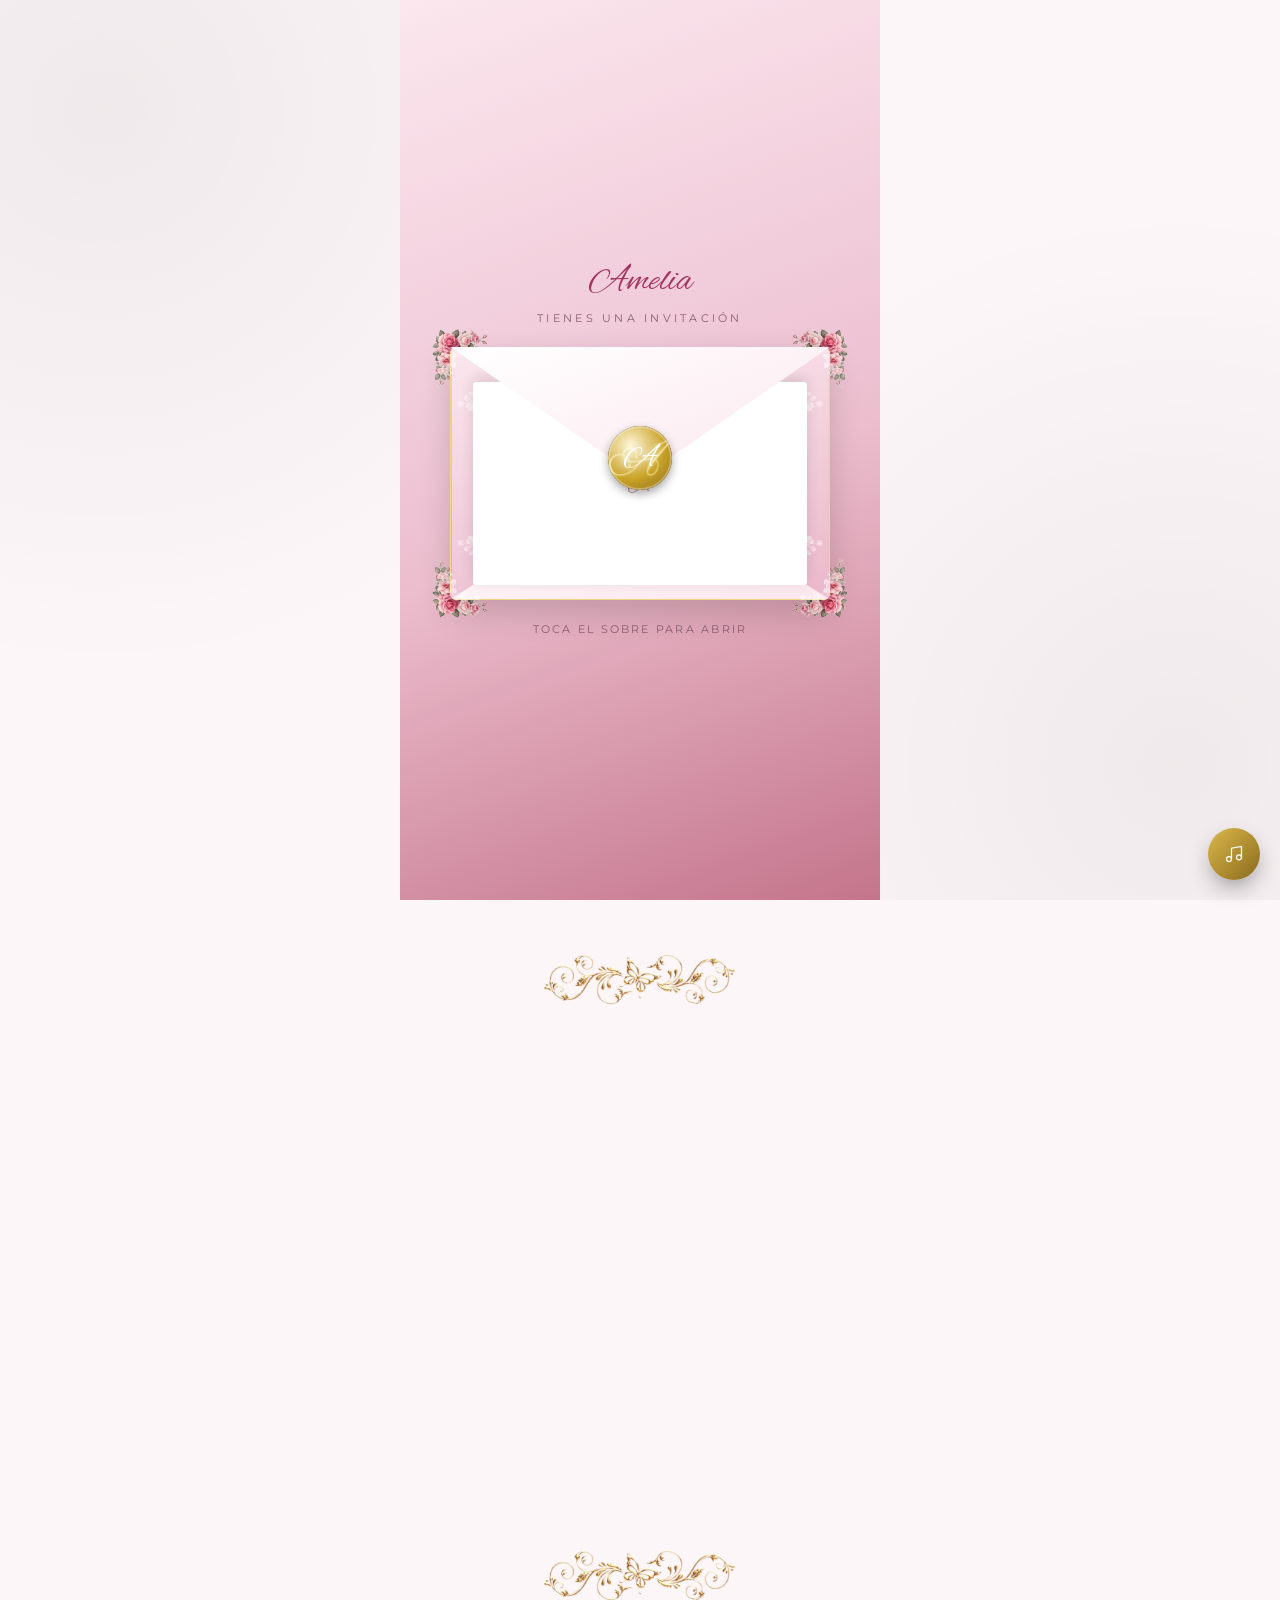
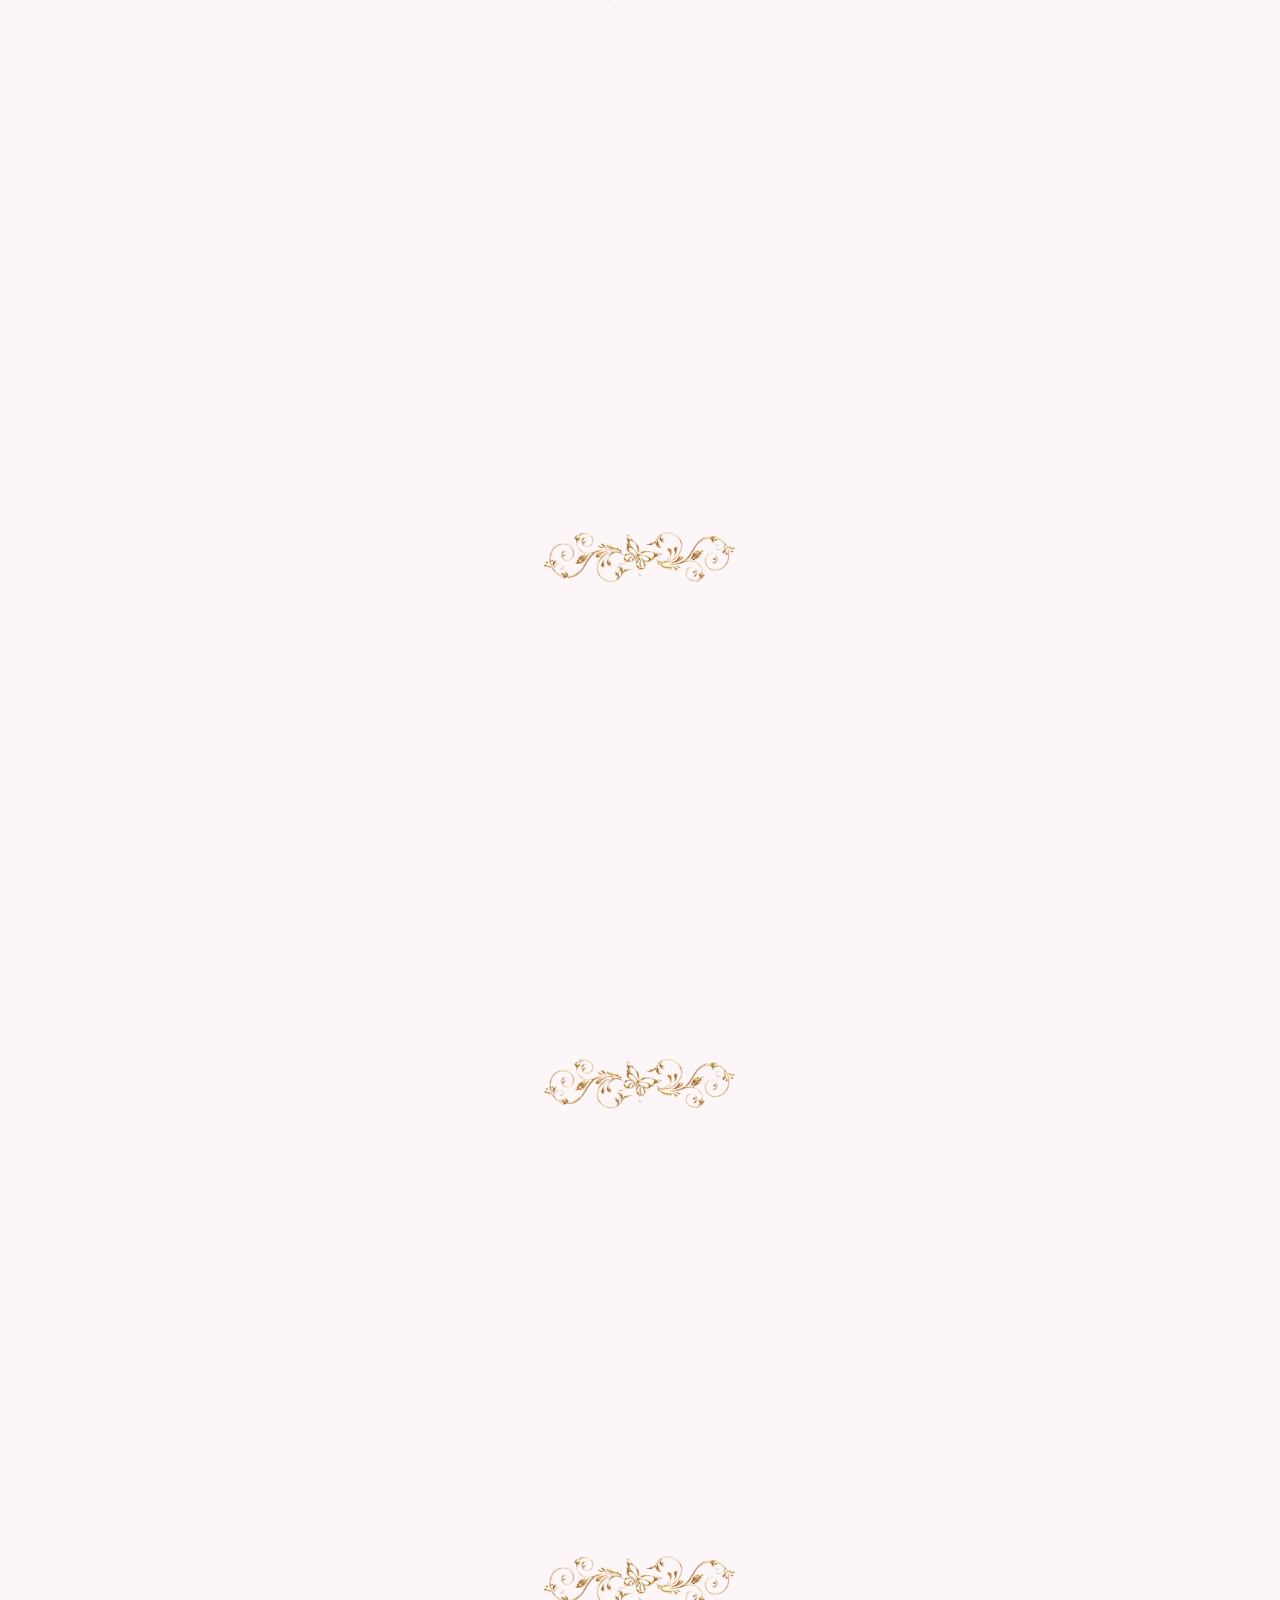
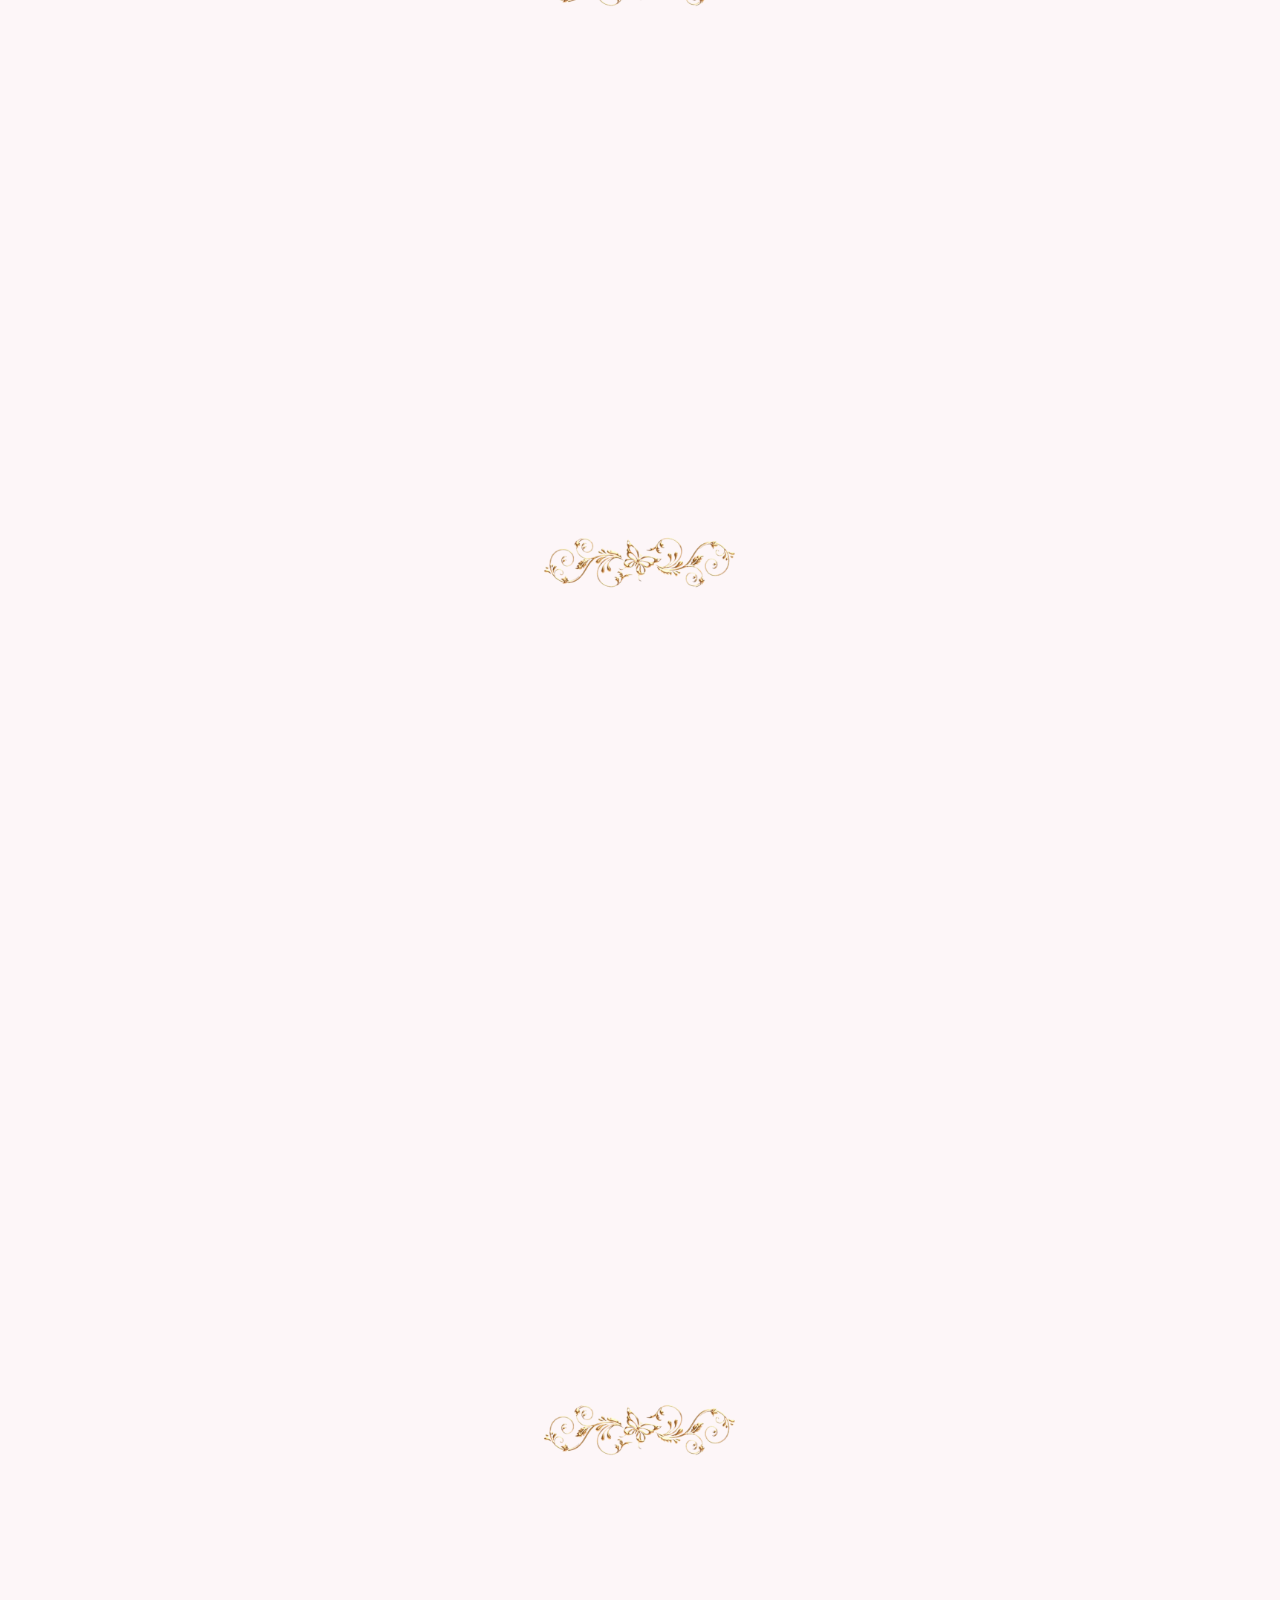
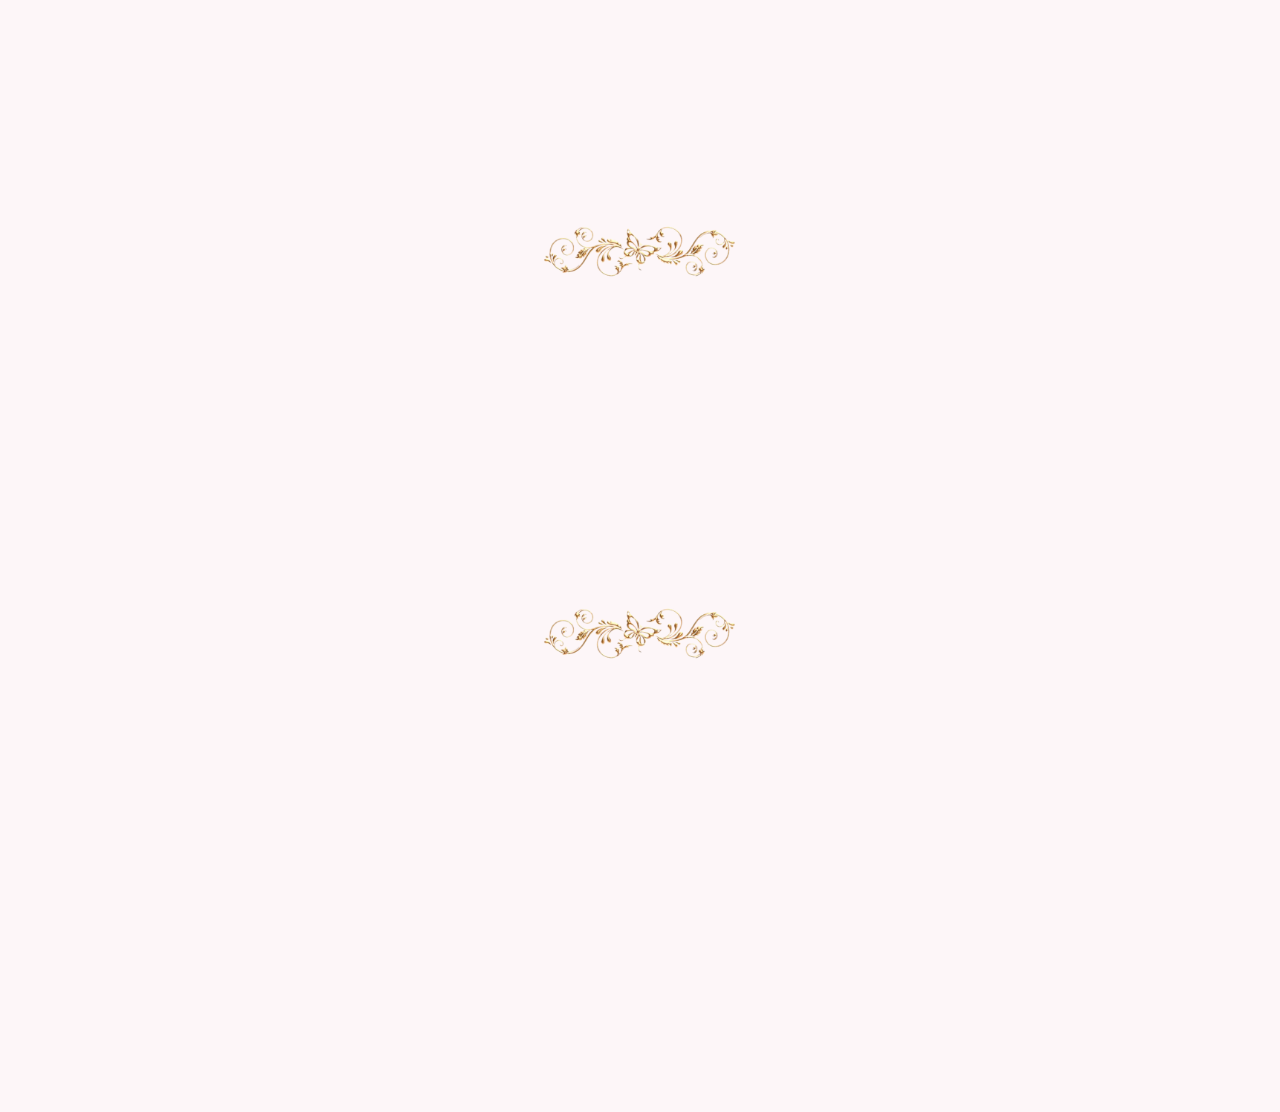
<file: index.html>
<!DOCTYPE html>
<html lang="es">
<head>
<meta charset="UTF-8">
<meta name="viewport" content="width=device-width, initial-scale=1.0">
<title>Amelia · Mis XV Años · 27 de Noviembre 2026</title>
<link rel="stylesheet" href="style.css">
</head>
<body class="locked">

<div class="bg-texture"></div>
<div class="bubbles-layer" id="bubblesLayer"></div>

<!-- ============================================================
     SOBRE DE ENTRADA
============================================================ -->
<div id="envelope-screen">
  <div class="envelope-wrap">
    <div class="envelope-caption">
      <div class="names">Amelia</div>
      <p>Tienes una invitación</p>
    </div>
    <div class="envelope" id="envelope">
      <div class="envelope-body"></div>
      <img class="envelope-corner-real tl" src="assets/img/rose_corner_new.png" alt="">
      <img class="envelope-corner-real tr" src="assets/img/rose_corner_new.png" alt="">
      <img class="envelope-corner-real bl" src="assets/img/rose_corner_new.png" alt="">
      <img class="envelope-corner-real br" src="assets/img/rose_corner_new.png" alt="">
      <div class="envelope-letter"><span class="seal-mini">A</span></div>
      <div class="envelope-flap"></div>
      <div class="seal seal-glow">
        <img class="seal-bg" src="assets/img/corner_ornament.jpg" alt="">
        <span class="seal-letter">A</span>
      </div>
    </div>
    <div class="tap-hint">Toca el sobre para abrir</div>
  </div>
</div>

<main class="invitation">

  <!-- PORTADA -->
  <section class="portada reveal">
    <div class="portada-content">
      <p class="hero-kicker">Mis XV Años</p>
      <div class="arch-photo-wrap">
        <img class="arch-photo" src="assets/img/caricatura_amelia.jpg" alt="Amelia">
      </div>
      <div class="hero-name">Amelia</div>
      <div class="hero-sub">Joselyn Rodríguez Reyes</div>
      <div class="hero-date">27 · Noviembre · 2026</div>
      <div class="countdown" id="countdown">
        <div class="countdown-item"><span id="cd-days">00</span><small>Días</small></div>
        <div class="countdown-item"><span id="cd-hours">00</span><small>Hrs</small></div>
        <div class="countdown-item"><span id="cd-min">00</span><small>Min</small></div>
        <div class="countdown-item"><span id="cd-sec">00</span><small>Seg</small></div>
      </div>
      <div class="hero-scroll">Desliza<span></span></div>
    </div>
  </section>

  <div class="section-divider"><img src="assets/img/divider_gold.png" alt=""></div>

  <!-- MENSAJE -->
  <section class="intro reveal">
    <div class="section-bg"></div>
    <p class="eyebrow">Un momento especial</p>
    <h2 class="section-title gold-shine">Mi historia</h2>
    <p class="quote-text">Hoy quiero abrirte un capítulo muy especial de mi vida. Después de quince años llenos
    de aprendizajes, risas y momentos junto a quienes más quiero, ha llegado el día de celebrar en grande.
    Quiero compartir esta noche contigo: gracias por ser parte de mi historia y por acompañarme a comenzar
    esta nueva etapa.</p>
    <div class="quote-signature">Amelia</div>
  </section>

  <div class="section-divider"><img src="assets/img/divider_gold.png" alt=""></div>

  <!-- FAMILIA -->
  <section class="parents reveal">
    <div class="section-bg" style="background-image:url('assets/img/fondo_pasadizo.jpg');"></div>
    <p class="eyebrow">Con la bendición de</p>
    <h2 class="section-title gold-shine">Mi familia</h2>
    <div class="familia-cards">
      <div class="familia-card">
        <h4>Mis papás</h4>
        <p>Jocelin Reyes Fernández<br>Oscar Rodríguez Reyes</p>
      </div>
      <div class="familia-card">
        <h4>Mi madrina</h4>
        <p>Concepción Reyes González</p>
      </div>
    </div>
  </section>

  <div class="section-divider"><img src="assets/img/divider_gold.png" alt=""></div>

  <!-- VESTIMENTA -->
  <section class="dresscode reveal">
    <p class="eyebrow">Código de vestimenta</p>
    <h2 class="section-title gold-shine">Formal</h2>
    <div class="dress-icons">
      <img src="assets/icons/dress.svg" alt="">
      <img src="assets/icons/suit.svg" alt="">
    </div>
    <p>Nos encantaría verte lucir tu mejor outfit para esta noche tan especial.</p>
    <div class="note-pill">El rosa, en todos sus tonos, va reservado para la quinceañera 💗</div>
  </section>

  <div class="section-divider"><img src="assets/img/divider_gold.png" alt=""></div>

  <!-- REGALOS -->
  <section class="gifts reveal">
    <p class="eyebrow">Un detalle</p>
    <h2 class="section-title gold-shine">Mesa de regalos</h2>
    <img class="gift-icon" src="assets/icons/gift.svg" alt="">
    <div class="gift-box">
    <a class="btn-acc" id="giftLink" href="#" target="_blank" rel="noopener" style="display:none;margin-top:16px;">Ver mesa de regalos</a>
  </section>

  <div class="section-divider"><img src="assets/img/divider_gold.png" alt=""></div>

  <!-- ITINERARIO -->
  <section class="itinerary reveal">
    <p class="eyebrow">Programa</p>
    <h2 class="section-title gold-shine">Itinerario</h2>
    <div class="timeline">
      <div class="tl-item"><div class="tl-time">6:50 PM</div><div class="tl-title">Misa</div></div>
      <div class="tl-item"><div class="tl-time">8:30 PM</div><div class="tl-title">Recepción</div></div>
      <div class="tl-item"><div class="tl-time">Sin hora fija</div><div class="tl-title">Cena, baile y brindis</div></div>
      <div class="tl-item"><div class="tl-time">2:00 AM</div><div class="tl-title">Fin de la fiesta</div></div>
    </div>
  </section>

  <div class="section-divider"><img src="assets/img/divider_gold.png" alt=""></div>

  <!-- UBICACIONES -->
  <section class="locations reveal">
    <p class="eyebrow">Cómo llegar</p>
    <h2 class="section-title gold-shine">Ubicaciones</h2>

    <div class="location-card">
      <img class="location-icon" src="assets/icons/church.svg" alt="">
      <h4>Ceremonia Religiosa</h4>
      <span class="time">6:50 PM</span>
      <p>Parroquia de Santa María Magdalena, Atolman<br>
      Lago Trasimeno #46, esquina con Lago Ladoga<br>Col. Anáhuac</p>
      <a class="btn-acc" href="https://share.google/3qFVcQtzJLifpS8ag" target="_blank" rel="noopener">Ver ubicación</a>
    </div>

    <div class="location-card">
      <img class="location-icon" src="assets/icons/reception.svg" alt="">
      <h4>Recepción</h4>
      <span class="time">8:30 PM</span>
      <p>Salón de fiestas "Los Espejos"<br>
      Platino #87, Col. Felipe Pescador<br>Entre F.F.C.C. Hidalgo y Boleo, Alcaldía Cuauhtémoc</p>
      <a class="btn-acc" href="https://share.google/bFgdnCyfaibr8v6xS" target="_blank" rel="noopener">Ver ubicación</a>
    </div>
  </section>

  <div class="section-divider"><img src="assets/img/divider_gold.png" alt=""></div>

  <!-- MIS XV AMELIA -->
  <section class="gallery reveal">
    <div class="mg-title-solo">
      <span class="mg-sparkle mg-sparkle-l">✦</span>
      <span class="mg-title-script">Mis XV Amelia</span>
      <span class="mg-sparkle mg-sparkle-r">✦</span>
    </div>
  </section>

  <div class="section-divider"><img src="assets/img/divider_gold.png" alt=""></div>

  <!-- RSVP -->
  <section class="rsvp-cta reveal">
    <p class="eyebrow">Tu presencia es un regalo</p>
    <h2 class="section-title gold-shine">Confirma tu asistencia</h2>
    <button class="rsvp-open-btn" id="rsvpTrigger">Confirmar</button>
  </section>

  <div class="section-divider"><img src="assets/img/divider_gold.png" alt=""></div>

  <!-- CIERRE -->
  <section class="closing reveal">
    <p class="eyebrow">Con todo mi cariño</p>
    <div class="closing-name">Amelia</div>
    <p class="closing-msg">Gracias por ser parte de mi historia y por acompañarme a celebrar el inicio de esta nueva etapa.</p>
    <div class="monogram-seal">
      <img class="seal-bg" src="assets/img/corner_ornament.jpg" alt="">
      <span class="seal-letter">A</span>
    </div>
  </section>

</main>

<!-- MODAL RSVP -->
<div class="rsvp-overlay" id="rsvpOverlay">
  <div class="rsvp-modal">
    <button class="rsvp-close" id="rsvpClose" aria-label="Cerrar">&times;</button>
    <img class="rsvp-modal-corner tl" src="assets/img/corner_ornament.jpg" alt="" style="mix-blend-mode:screen;">
    <img class="rsvp-modal-corner br" src="assets/img/corner_ornament.jpg" alt="" style="transform:scale(-1,-1);mix-blend-mode:screen;">
    <h3 class="rsvp-modal-title">Registrar asistencia</h3>
    <form id="rsvpForm">
      <label for="rNombre">Nombre completo (o de tu familia)</label>
      <input type="text" id="rNombre" required>
      <label for="rMsg">Mensaje para Amelia (opcional)</label>
      <textarea id="rMsg"></textarea>
      <button type="submit" class="rsvp-submit-btn">Confirmar</button>
    </form>
    <div class="rsvp-gracias" id="rsvpGracias" style="display:none;">
      <p class="rsvp-gracias-nombre" id="rsvpGraciasNombre"></p>
      <button type="button" class="rsvp-submit-btn" id="rsvpGraciasCerrar">Cerrar</button>
    </div>
  </div>
</div>

<!-- MÚSICA -->
<button class="music-toggle" id="musicBtn" aria-label="Reproducir música">
  <svg viewBox="0 0 24 24" fill="none" stroke="currentColor" stroke-width="1.5" id="musicIcon"><path d="M9 18V5l12-2v13"/><circle cx="6" cy="18" r="3"/><circle cx="18" cy="16" r="3"/></svg>
</button>
<audio id="bgMusic" src="assets/music/cancion.mp3" loop preload="auto"></audio>

<script src="config.js"></script>
<script src="script.js"></script>
</body>
</html>
</file>
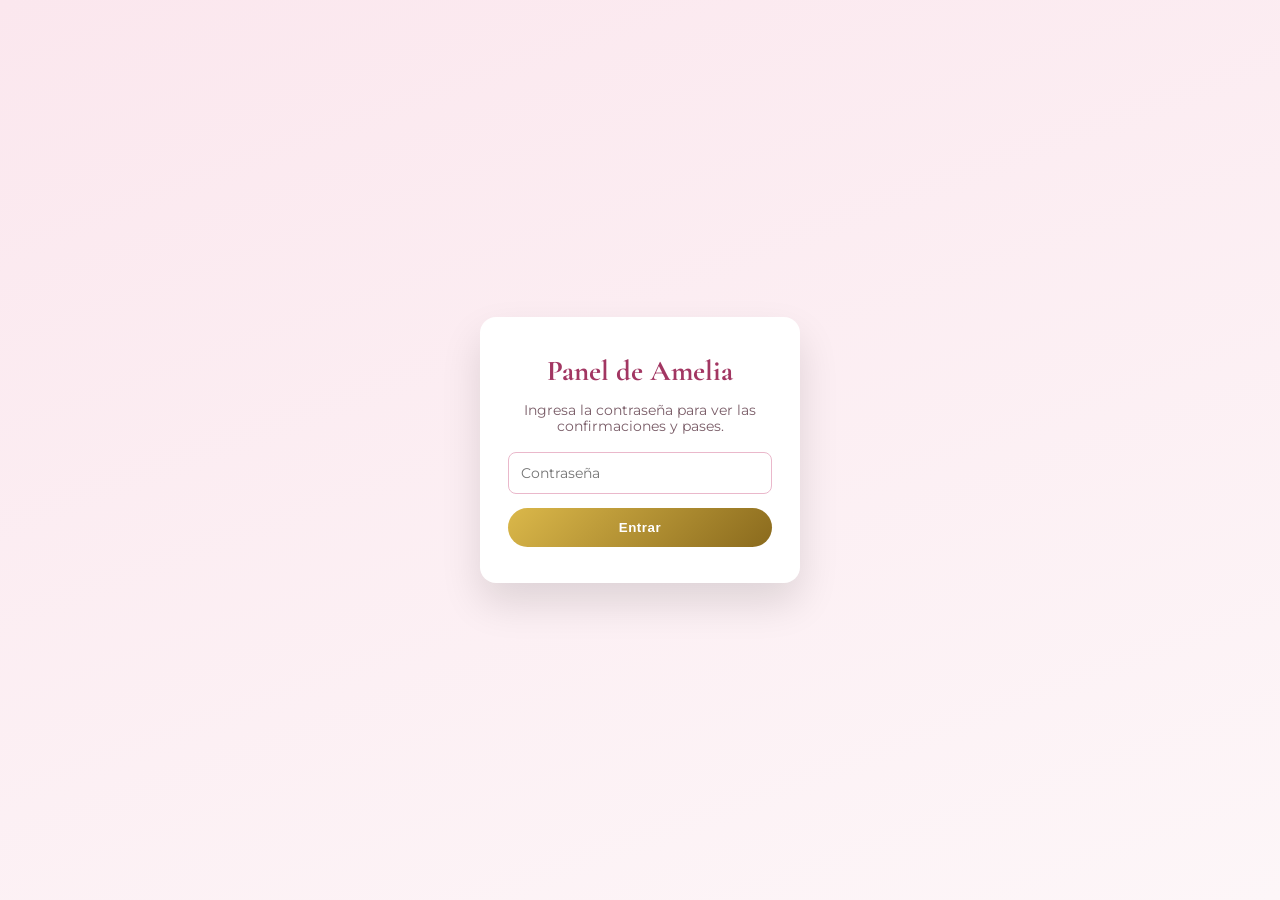
<file: admin.html>
<!DOCTYPE html>
<html lang="es">
<head>
<meta charset="UTF-8">
<meta name="viewport" content="width=device-width, initial-scale=1.0">
<title>Admin · Mis XV Amelia</title>
<link rel="stylesheet" href="admin.css">
</head>
<body>

<!-- LOGIN -->
<div id="loginScreen" class="admin-login-screen">
  <div class="admin-login-card">
    <h1>Panel de Amelia</h1>
    <p>Ingresa la contraseña para ver las confirmaciones y pases.</p>
    <input type="password" id="loginPassword" placeholder="Contraseña">
    <button id="loginBtn">Entrar</button>
    <p class="admin-login-error" id="loginError">Contraseña incorrecta.</p>
  </div>
</div>

<!-- DASHBOARD -->
<div id="dashboard" class="admin-dashboard" style="display:none;">

  <header class="admin-header">
    <h1>Confirmaciones · Mis XV Amelia</h1>
    <button id="logoutBtn" class="admin-btn-ghost">Cerrar sesión</button>
  </header>

  <div id="sheetsWarning" class="admin-warning" style="display:none;">
    Todavía no conectas Google Sheets. Estás viendo solo las confirmaciones guardadas en <b>este navegador</b>
    (localStorage). Sigue <b>INSTRUCCIONES-ADMIN.md</b> para conectarlo y ver las confirmaciones desde cualquier
    dispositivo.
  </div>

  <section class="admin-cards">
    <div class="admin-card">
      <span class="admin-card-num" id="cardRegistros">0</span>
      <span class="admin-card-label">Familias registradas</span>
    </div>
    <div class="admin-card">
      <span class="admin-card-num" id="cardPendientes">0</span>
      <span class="admin-card-label">Pendientes de asignar</span>
    </div>
    
    <div class="admin-card">
      <span class="admin-card-num" id="cardAsignados">0</span>
      <span class="admin-card-label">Ya con pases asignados</span>
    </div>
    <div class="admin-card">
      <span class="admin-card-num" id="cardPersonasAsignadas">0</span>
      <span class="admin-card-label">Personas totales asignadas</span>
    </div>
  </section>

  <section class="admin-section">
    <div class="admin-section-head">
      <h2>Registros y asignación de pases</h2>
      <button id="refreshBtn" class="admin-btn-ghost">Actualizar</button>
    </div>
    <p class="admin-hint">Cada familia se registró sola con su nombre desde la invitación. Tú decides cuántos pases le asignas a cada una: escribe el número y da clic en "Guardar".</p>
    <div class="admin-table-wrap">
      <table class="admin-table" id="tablaRegistros">
        <thead>
          <tr><th>Nombre</th><th>Mensaje</th><th>Fecha</th><th>Pases asignados</th><th>Estado</th><th></th></tr>
        </thead>
        <tbody></tbody>
      </table>
    </div>
  </section>

</div>

<script src="config.js"></script>
<script src="admin.js"></script>
</body>
</html>
</file>
<file: style.css>
/* ============================================================
   Mis XV Años — Amelia
   Paleta: rosa + Rosa &amp; Dorado
   ============================================================ */

@import url('https://fonts.googleapis.com/css2?family=Alex+Brush&family=Cormorant+Garamond:ital,wght@0,400;0,500;0,600;1,400&family=Montserrat:wght@300;400;500;600&display=swap');

:root{
  --cream:#fdf6f8;
  --paper:#ffffff;
  --rose:#eab8cb;
  --rose-light:#fbe7ee;
  --rose-deep:#a23662;
  --acc-light:#f0d585;
  --acc:#c9a227;
  --acc-mid:#dbb84a;
  --acc-deep:#8a6a1d;
  --acc-shine:#fff6d8;
  --ink:#3a1425;
  --ink-soft:#8a5d6e;
  --shadow:0 12px 32px rgba(0,0,0,.16);
  --font-script:'Alex Brush', cursive;
  --font-serif:'Cormorant Garamond', serif;
  --font-sans:'Montserrat', sans-serif;
}

*{box-sizing:border-box;margin:0;padding:0;}
html{scroll-behavior:smooth;}
body{font-family:var(--font-serif);background:var(--cream);color:var(--ink);overflow-x:hidden;position:relative;}
body.locked{overflow:hidden;height:100vh;}
img{max-width:100%;display:block;}
a{color:inherit;text-decoration:none;}

.eyebrow{font-family:var(--font-sans);font-size:.72rem;letter-spacing:.32em;text-transform:uppercase;color:var(--acc-deep);font-weight:600;text-align:center;}
.section-title{font-family:var(--font-serif);font-size:1.9rem;text-align:center;margin:6px 0 4px;color:var(--rose-deep);}
.gold-shine{background:linear-gradient(120deg,var(--acc-deep),var(--acc-mid) 45%,var(--acc-deep));-webkit-background-clip:text;background-clip:text;color:transparent;}

section{position:relative;padding:60px 24px;text-align:center;z-index:1;}

.divider{width:min(60%,180px);margin:0 auto 18px;opacity:.9;}

.bg-texture{position:fixed;inset:0;z-index:-1;pointer-events:none;
  background:radial-gradient(circle at 8% 12%, rgba(0,0,0,.05), transparent 40%),
    radial-gradient(circle at 92% 85%, rgba(0,0,0,.05), transparent 40%),
    var(--cream);}

/* ============================================================
   SOBRE (envelope) — más animado
   ============================================================ */
#envelope-screen{position:fixed;inset:0;z-index:999;display:flex;align-items:center;justify-content:center;
  background:linear-gradient(160deg,var(--rose-light) 0%, var(--cream) 45%, var(--acc-light) 100%);
  transition:opacity 1s ease, visibility 1s ease;}
#envelope-screen.hidden{opacity:0;visibility:hidden;pointer-events:none;}

.envelope-wrap{perspective:1800px;width:min(88vw,380px);}
.envelope-caption{text-align:center;margin-bottom:22px;}
.envelope-caption .names{font-family:var(--font-script);font-size:2.3rem;color:var(--rose-deep);line-height:1;}
.envelope-caption p{font-family:var(--font-sans);font-size:.68rem;letter-spacing:.3em;text-transform:uppercase;color:var(--ink-soft);margin-top:10px;}

.envelope{position:relative;width:100%;aspect-ratio:3/2;cursor:pointer;
  animation:env-float 3.2s ease-in-out infinite;}
@keyframes env-float{0%,100%{transform:translateY(0);}50%{transform:translateY(-8px);}}
.envelope.open{animation:none;}

.envelope-body{position:absolute;inset:0;background:linear-gradient(155deg,var(--paper),var(--rose-light));
  border:1px solid var(--acc-light);border-radius:6px;box-shadow:var(--shadow);overflow:hidden;}
.envelope-body::before,.envelope-body::after{content:"";position:absolute;bottom:0;width:52%;height:100%;
  background:linear-gradient(155deg,var(--rose-light),var(--rose));border:1px solid rgba(0,0,0,.06);}
.envelope-body::before{left:0;clip-path:polygon(0 0,100% 50%,0 100%);}
.envelope-body::after{right:0;clip-path:polygon(100% 0,0 50%,100% 100%);}

.envelope-letter{position:absolute;left:6%;right:6%;bottom:6%;top:14%;background:var(--paper);border-radius:3px;
  box-shadow:0 -4px 14px rgba(0,0,0,.12);transition:transform 1.1s cubic-bezier(.22,1,.36,1), top 1.1s cubic-bezier(.22,1,.36,1);
  z-index:2;display:flex;align-items:center;justify-content:center;}
.envelope-letter .seal-mini{font-family:var(--font-script);font-size:1.5rem;color:var(--rose-deep);opacity:.55;}

.envelope-flap{position:absolute;top:0;left:0;width:100%;height:52%;
  background:linear-gradient(160deg,var(--paper),var(--rose-light));clip-path:polygon(0 0,100% 0,50% 100%);
  transform-origin:top center;transition:transform 1.15s cubic-bezier(.65,0,.35,1);z-index:3;
  border-bottom:1px solid rgba(0,0,0,.06);}

.seal{position:absolute;left:50%;top:44%;transform:translate(-50%,-50%);width:64px;height:64px;border-radius:50%;
  background:radial-gradient(circle at 35% 30%, var(--acc-shine), var(--acc) 55%, var(--acc-deep) 100%);
  box-shadow:0 4px 10px rgba(0,0,0,.35), inset 0 0 0 2px rgba(255,255,255,.3);
  display:flex;align-items:center;justify-content:center;z-index:5;padding:16px;
  transition:transform .4s ease,opacity .4s ease;}
.seal img{width:100%;height:100%;}

.envelope.open .envelope-flap{transform:rotateX(180deg);}
.envelope.open .seal{opacity:0;transform:translate(-50%,-50%) scale(.35) rotate(25deg);}
.envelope.open .envelope-letter{top:-92%;}

.envelope-corner-flowers{position:absolute;width:64px;opacity:.95;pointer-events:none;}
.envelope-corner-flowers.tl{top:-14px;left:-14px;}
.envelope-corner-flowers.tr{top:-14px;right:-14px;transform:scaleX(-1);}
.envelope-corner-flowers.bl{bottom:-14px;left:-14px;transform:scaleY(-1);}
.envelope-corner-flowers.br{bottom:-14px;right:-14px;transform:scale(-1,-1);}

.tap-hint{text-align:center;margin-top:22px;font-family:var(--font-sans);font-size:.7rem;letter-spacing:.2em;
  text-transform:uppercase;color:var(--ink-soft);animation:pulse 1.8s ease-in-out infinite;}
@keyframes pulse{0%,100%{opacity:.5;}50%{opacity:1;}}

/* ============================================================
   PORTADA — foto en arco
   ============================================================ */
.portada{position:relative;min-height:100vh;padding:86px 20px 50px;display:flex;align-items:center;justify-content:center;
  background:linear-gradient(160deg,var(--cream) 0%, var(--paper) 50%, var(--rose-light) 100%);overflow:visible;}
.portada-content{position:relative;z-index:2;}
.portada-content{position:relative;text-align:center;}
.arch-photo-wrap{position:relative;width:min(72vw,300px);aspect-ratio:3/4.4;margin:16px auto 24px;
  border-radius:18px;overflow:hidden;box-shadow:0 16px 32px -10px rgba(0,0,0,.35);
  background:linear-gradient(160deg,#ffffff,var(--rose-light));
  display:flex;align-items:center;justify-content:center;padding:18px;box-sizing:border-box;}
.arch-photo{width:100%;height:100%;object-fit:contain;}
.arch-frame{display:none;}
.hero-kicker{font-family:var(--font-sans);font-size:.75rem;letter-spacing:.4em;text-transform:uppercase;color:var(--acc-deep);}
.hero-name{font-family:var(--font-script);font-size:3.6rem;color:var(--rose-deep);line-height:1;margin:8px 0 2px;}
.hero-sub{font-family:var(--font-sans);font-size:.72rem;letter-spacing:.28em;text-transform:uppercase;color:var(--ink-soft);margin-bottom:16px;}
.hero-date{font-family:var(--font-sans);font-size:.85rem;letter-spacing:.1em;color:var(--ink);margin-bottom:22px;}
.hero-scroll{font-family:var(--font-sans);font-size:.68rem;letter-spacing:.2em;text-transform:uppercase;color:var(--ink-soft);}
.hero-scroll span{display:block;width:1px;height:30px;margin:8px auto 0;background:linear-gradient(var(--ink-soft),transparent);}

/* Countdown */
.countdown{display:flex;gap:10px;justify-content:center;margin:22px 0 4px;}
.countdown-item{background:rgba(255,255,255,.55);border:1px solid var(--acc-light);border-radius:10px;
  padding:10px 8px;min-width:58px;box-shadow:var(--shadow);}
.countdown-item span{display:block;font-family:var(--font-serif);font-size:1.5rem;font-weight:600;color:var(--rose-deep);}
.countdown-item small{font-family:var(--font-sans);font-size:.6rem;letter-spacing:.1em;text-transform:uppercase;color:var(--ink-soft);}

/* ============================================================
   MENSAJE / HISTORIA
   ============================================================ */
.intro{background:var(--paper);}
.quote-text{font-family:var(--font-serif);font-style:italic;font-size:1.05rem;line-height:1.85;max-width:380px;
  margin:14px auto 20px;color:var(--ink);}
.quote-signature{font-family:var(--font-script);font-size:2rem;color:var(--rose-deep);}

/* ============================================================
   MOMENTOS / WREATH PHOTO + MONOGRAMA
   ============================================================ */
.story{background:var(--rose-light);}
.monogram-logo{display:block;width:min(28vw,100px);height:auto;margin:16px auto 0;}

/* ============================================================
   FAMILIA
   ============================================================ */
.parents{background:var(--paper);}
.family-grid{display:flex;flex-direction:column;gap:22px;max-width:340px;margin:18px auto 0;}
.family-block h4{font-family:var(--font-sans);font-size:.68rem;letter-spacing:.18em;text-transform:uppercase;
  color:var(--acc-deep);margin-bottom:6px;}
.family-block p{font-family:var(--font-serif);font-size:1.15rem;color:var(--ink);line-height:1.5;}

/* ============================================================
   VESTIMENTA
   ============================================================ */
.dresscode{background:var(--rose-light);}
.dress-icons{display:flex;justify-content:center;gap:30px;margin:16px 0 14px;}
.dress-icons img{width:42px;height:42px;color:var(--rose-deep);}
.dresscode p{font-family:var(--font-sans);font-size:.9rem;color:var(--ink-soft);max-width:320px;margin:0 auto;line-height:1.6;}
.note-pill{display:inline-block;margin-top:14px;background:var(--paper);border:1px solid var(--acc-light);
  color:var(--rose-deep);padding:9px 18px;border-radius:24px;font-family:var(--font-sans);font-size:.8rem;font-weight:600;}

/* ============================================================
   REGALOS
   ============================================================ */
.gifts{background:var(--paper);}
.gift-icon{width:40px;height:40px;margin:14px auto 10px;color:var(--acc-deep);}
.gift-text{font-family:var(--font-sans);font-size:.9rem;color:var(--ink-soft);max-width:320px;margin:0 auto 16px;line-height:1.6;}
.gift-box{border:1.5px dashed var(--acc);border-radius:16px;padding:22px;max-width:280px;margin:0 auto;background:var(--rose-light);}

/* ============================================================
   ITINERARIO
   ============================================================ */
.itinerary{background:var(--rose-light);}
.timeline{position:relative;padding-left:26px;max-width:280px;margin:22px auto 0;text-align:left;}
.timeline::before{content:'';position:absolute;left:6px;top:6px;bottom:6px;width:1px;background:var(--acc);opacity:.6;}
.tl-item{position:relative;margin-bottom:24px;}
.tl-item:last-child{margin-bottom:0;}
.tl-item::before{content:'';position:absolute;left:-26px;top:4px;width:11px;height:11px;border-radius:50%;
  background:var(--acc);border:2px solid var(--rose-light);box-shadow:0 0 0 2px var(--acc);}
.tl-time{font-family:var(--font-sans);font-size:.68rem;letter-spacing:.1em;text-transform:uppercase;color:var(--acc-deep);font-weight:600;}
.tl-title{font-family:var(--font-serif);font-size:1.25rem;color:var(--ink);font-weight:600;}

/* ============================================================
   UBICACIONES
   ============================================================ */
.locations{background:var(--paper);}
.location-card{background:var(--rose-light);border-radius:16px;padding:24px 18px;margin-bottom:20px;box-shadow:var(--shadow);}
.location-card:last-child{margin-bottom:0;}
.location-icon{width:32px;height:32px;margin:0 auto 10px;color:var(--rose-deep);}
.location-card h4{font-family:var(--font-serif);font-size:1.3rem;color:var(--rose-deep);margin-bottom:4px;}
.location-card .time{font-family:var(--font-sans);font-size:.7rem;letter-spacing:.1em;text-transform:uppercase;
  color:var(--acc-deep);font-weight:600;margin-bottom:8px;display:block;}
.location-card p{font-family:var(--font-sans);font-size:.85rem;color:var(--ink-soft);line-height:1.55;margin-bottom:14px;}
.map-frame{width:100%;height:150px;border:0;border-radius:10px;margin-bottom:14px;filter:saturate(.85);}
.btn-acc{display:inline-flex;align-items:center;gap:6px;font-family:var(--font-sans);font-size:.72rem;
  letter-spacing:.08em;text-transform:uppercase;background:linear-gradient(135deg,var(--acc-mid),var(--acc-deep));
  color:#fff;border:none;padding:11px 22px;border-radius:26px;cursor:pointer;box-shadow:var(--shadow);}

/* ============================================================
   GALERÍA + BURBUJAS CON FOTOS
   ============================================================ */
.gallery{background:var(--rose-light);overflow:hidden;}

.bubbles-layer{position:fixed;inset:0;max-width:480px;margin:0 auto;overflow:hidden;pointer-events:none;z-index:30;}
.bubble{position:absolute;bottom:-160px;border-radius:50%;opacity:.55;animation:bubble-rise linear infinite;}
.bubble.plain{background:radial-gradient(circle at 32% 28%, rgba(255,255,255,.95), var(--rose) 55%, rgba(234,184,203,.15) 100%);
  box-shadow:inset 0 0 8px rgba(255,255,255,.85), 0 0 6px 1px rgba(255,255,255,.35);}
@keyframes bubble-rise{0%{transform:translateY(0) translateX(0);opacity:0;}10%{opacity:.55;}50%{transform:translateY(-55vh) translateX(18px);}
  90%{opacity:.4;}100%{transform:translateY(-115vh) translateX(-14px);opacity:0;}}

.sparkle{position:fixed;width:7px;height:7px;color:var(--acc);animation:twinkle ease-in-out infinite;z-index:0;pointer-events:none;}
.sparkle svg{width:100%;height:100%;}
@keyframes twinkle{0%,100%{opacity:0;transform:scale(.3) rotate(0deg);}50%{opacity:1;transform:scale(1) rotate(45deg);}}
@media (prefers-reduced-motion: reduce){.bubble,.sparkle,.envelope{animation:none !important;}}

main.invitation{position:relative;z-index:1;background:var(--cream);}

/* ============================================================
   RSVP
   ============================================================ */
.rsvp-cta{background:var(--paper);}
.rsvp-intro{max-width:340px;margin:12px auto 22px;font-family:var(--font-sans);font-size:.88rem;color:var(--ink-soft);line-height:1.6;}
.rsvp-open-btn{font-family:var(--font-sans);font-size:.78rem;letter-spacing:.08em;text-transform:uppercase;
  background:linear-gradient(135deg,var(--acc-mid),var(--acc-deep));color:#fff;border:none;padding:14px 34px;
  border-radius:30px;cursor:pointer;box-shadow:var(--shadow);}

.rsvp-overlay{position:fixed;inset:0;background:rgba(20,20,20,.5);display:flex;align-items:center;justify-content:center;
  z-index:200;opacity:0;pointer-events:none;transition:opacity .3s ease;padding:20px;}
.rsvp-overlay.open{opacity:1;pointer-events:auto;}
.rsvp-modal{position:relative;background:var(--paper);border-radius:18px;padding:38px 28px 28px;max-width:360px;width:100%;
  text-align:center;box-shadow:0 20px 50px rgba(0,0,0,.3);}
.rsvp-modal-corner{position:absolute;width:60px;height:auto;opacity:.9;pointer-events:none;}
.rsvp-modal-corner.tl{top:-10px;left:-10px;}
.rsvp-modal-corner.br{bottom:-10px;right:-10px;transform:scale(-1,-1);}
.rsvp-close{position:absolute;top:10px;right:14px;background:none;border:none;font-size:1.6rem;color:var(--ink-soft);
  cursor:pointer;line-height:1;z-index:2;}
.rsvp-modal-title{font-family:var(--font-script);font-size:1.9rem;color:var(--rose-deep);margin-bottom:16px;position:relative;z-index:1;}
.rsvp-gracias{text-align:center;position:relative;z-index:1;}
.rsvp-gracias-nombre{font-family:var(--font-script);font-size:1.7rem;color:var(--rose-deep);margin-bottom:10px;}
.rsvp-gracias-msg{font-size:.92rem;color:var(--ink,#4a3a3f);line-height:1.5;margin-bottom:6px;}
#rsvpForm{position:relative;z-index:1;text-align:left;}
#rsvpForm label{display:block;font-family:var(--font-sans);font-size:.7rem;letter-spacing:.06em;text-transform:uppercase;
  color:var(--ink-soft);margin:12px 0 6px;}
#rsvpForm input,#rsvpForm textarea{width:100%;padding:10px 12px;border:1px solid var(--acc-light);border-radius:8px;
  font-family:var(--font-sans);font-size:.88rem;background:var(--rose-light);color:var(--ink);}
#rsvpForm textarea{resize:vertical;min-height:56px;}
.rsvp-submit-btn{margin-top:20px;width:100%;font-family:var(--font-sans);font-size:.78rem;letter-spacing:.08em;
  text-transform:uppercase;background:linear-gradient(135deg,var(--acc-mid),var(--acc-deep));color:#fff;border:none;
  padding:13px;border-radius:30px;cursor:pointer;}

/* ============================================================
   CIERRE
   ============================================================ */
.closing{background:var(--rose-light);}
.closing-name{font-family:var(--font-script);font-size:2.6rem;color:var(--rose-deep);margin:8px 0;}
.closing-msg{font-family:var(--font-sans);font-size:.88rem;color:var(--ink-soft);max-width:320px;margin:0 auto 16px;line-height:1.65;}
.edition-tag{margin-top:18px;font-family:var(--font-sans);font-size:.62rem;letter-spacing:.2em;text-transform:uppercase;
  color:var(--ink-soft);opacity:.55;}

/* ============================================================
   MÚSICA
   ============================================================ */
.music-toggle{position:fixed;bottom:20px;right:20px;z-index:80;width:52px;height:52px;border-radius:50%;
  background:linear-gradient(135deg,var(--acc-mid),var(--acc-deep));border:none;color:#fff;box-shadow:0 10px 24px -6px rgba(0,0,0,.45);
  cursor:pointer;display:flex;align-items:center;justify-content:center;}
.music-toggle svg{width:20px;height:20px;}
#music-panel{position:fixed;bottom:80px;right:20px;left:20px;max-width:340px;margin:0 auto;z-index:79;background:var(--paper);
  border-radius:16px;box-shadow:0 14px 30px -10px rgba(0,0,0,.4);overflow:hidden;max-height:0;transition:max-height .45s ease;}
#music-panel.open{max-height:100px;}

/* Fade-in on scroll */
.reveal{opacity:0;transform:translateY(24px);transition:opacity .8s ease, transform .8s ease;}
.reveal.in{opacity:1;transform:none;}

/* ============================================================
   ASSETS REALES DEL CLIENTE (marcos, fondos, ornamentos)
   ============================================================ */
.envelope-corner-real{position:absolute;width:92px;height:92px;object-fit:contain;opacity:.85;pointer-events:none;mix-blend-mode:screen;border-radius:8px;}
.envelope-corner-real.tl{top:-20px;left:-20px;}
.envelope-corner-real.tr{top:-20px;right:-20px;transform:scaleX(-1);}
.envelope-corner-real.bl{bottom:-20px;left:-20px;transform:scaleY(-1);}
.envelope-corner-real.br{bottom:-20px;right:-20px;transform:scale(-1,-1);}

#envelope-screen{position:fixed;inset:0;}
#envelope-screen::before{
  content:"";position:absolute;inset:0;z-index:0;
  background:url('assets/img/sobre_bg.jpg') center/cover;opacity:.22;
}
.envelope-wrap{position:relative;z-index:1;}

.section-bg{position:absolute;inset:0;z-index:0;background-size:cover;background-position:center;opacity:.14;pointer-events:none;}
.intro, .story{position:relative;overflow:hidden;}
.intro .section-bg{background-image:url('assets/img/fondo_floral.jpg');}
.story .section-bg{background-image:url('assets/img/fondo_bubbles.jpg');}
.intro > *:not(.section-bg), .story > *:not(.section-bg){position:relative;z-index:1;}

/* ---------- Sello con letra A brillante ---------- */
.seal .seal-bg{position:absolute;inset:0;width:100%;height:100%;object-fit:cover;border-radius:50%;mix-blend-mode:screen;opacity:.9;}
.seal .seal-letter{position:relative;z-index:2;font-family:var(--font-script);font-size:2rem;color:#fff;text-shadow:0 0 6px rgba(255,255,255,.9);}
.seal.seal-glow{animation:seal-pulse 2.4s ease-in-out infinite;}
@keyframes seal-pulse{
  0%,100%{box-shadow:0 4px 10px rgba(0,0,0,.35), inset 0 0 0 2px rgba(255,255,255,.3), 0 0 10px 2px var(--acc-shine);}
  50%{box-shadow:0 4px 14px rgba(0,0,0,.35), inset 0 0 0 2px rgba(255,255,255,.4), 0 0 26px 8px var(--acc-shine);}
}

/* ---------- Fondo mágico en la portada ---------- */
.portada{background-image:linear-gradient(180deg, rgba(255,246,232,.55), rgba(255,250,245,.9) 60%, var(--rose-light) 100%), url('assets/img/fondo_castillo.jpg');
  background-size:cover;background-position:center;}

/* ---------- Fondo mágico del sobre (pasadizo) ---------- */
#envelope-screen::before{background:linear-gradient(160deg, var(--rose-light), var(--rose) 55%, var(--rose-deep) 130%);opacity:.9;}

/* ---------- Burbujas rosas CAYENDO ---------- */
.bubble{bottom:auto;top:-60px;animation-name:bubble-fall;}
.bubble.plain{background:radial-gradient(circle at 35% 30%, rgba(255,255,255,.95), var(--rose) 60%, rgba(234,184,203,.2) 100%);}
@keyframes bubble-fall{
  0%{transform:translateY(0) translateX(0);opacity:0;}
  10%{opacity:.9;}
  50%{transform:translateY(55vh) translateX(-16px);}
  90%{opacity:.75;}
  100%{transform:translateY(115vh) translateX(14px);opacity:0;}
}

.monogram-seal{position:relative;width:84px;height:84px;border-radius:50%;margin:20px auto 0;
  box-shadow:0 4px 14px rgba(0,0,0,.3), inset 0 0 0 2px rgba(255,255,255,.35);
  display:flex;align-items:center;justify-content:center;overflow:hidden;
  animation:seal-pulse 2.6s ease-in-out infinite;}
.monogram-seal .seal-bg{position:absolute;inset:0;width:100%;height:100%;object-fit:cover;mix-blend-mode:screen;opacity:.9;}
.monogram-seal .seal-letter{position:relative;z-index:2;font-family:var(--font-script);font-size:2.4rem;color:#fff;text-shadow:0 0 8px rgba(255,255,255,.9);}

/* ---------- Fondo cálido rosa-dorado tras abrir el sobre ---------- */
body{background-image:url('assets/img/rosegold_bg.jpg');background-size:cover;background-position:center top;background-attachment:fixed;}
main.invitation{background:transparent;}
main.invitation section{background-color:rgba(255,255,255,.86);}
.portada{background-color:transparent;}
main.invitation section.portada{background-color:transparent;}

/* ---------- "Mis XV Amelia" ---------- */
.gallery{padding:50px 14px;}
.mg-title-script{font-family:var(--font-script);font-size:2.6rem;color:var(--rose-deep);text-align:center;line-height:1;}
@media (max-width:380px){
  .mg-title-script{font-size:2.1rem;}
}

/* ---------- Responsivo ---------- */
main.invitation{max-width:480px;margin:0 auto;}
#envelope-screen{overflow:hidden;}
@media (max-width:360px){
  .countdown{gap:6px;}
  .cd-box, .countdown-item{min-width:50px;padding:8px 5px;}
  .countdown-item span{font-size:1.25rem;}
  .hero-name{font-size:3rem;}
  section{padding:48px 18px;}
}
@media (min-width:600px){
  #envelope-screen, .bubbles-layer{left:50%;transform:translateX(-50%);width:480px;right:auto;}
}

/* ---------- Separador dorado entre secciones ---------- */
.section-divider{display:flex;justify-content:center;padding:6px 20px;background:transparent;position:relative;z-index:2;}
.section-divider img{width:min(70%,260px);height:auto;opacity:.9;}

/* ---------- Familia: recuadros rosa ---------- */
.familia-cards{display:flex;flex-direction:column;gap:16px;max-width:320px;margin:20px auto 0;position:relative;z-index:1;}
.familia-card{background:var(--paper);border:1px solid var(--acc-light);border-radius:14px;padding:20px 18px;box-shadow:var(--shadow);}
.familia-card h4{font-family:var(--font-sans);font-size:.7rem;letter-spacing:.18em;text-transform:uppercase;color:var(--acc-deep);margin-bottom:6px;font-weight:600;}
.familia-card p{font-family:var(--font-serif);font-size:1.2rem;color:var(--ink);line-height:1.5;}

/* ---------- Ubicaciones: solo botones ---------- */
.location-card .map-frame{display:none;}


/* ============================================================
   "MIS XV AMELIA" — solo texto, sin galería de fotos
   ============================================================ */
.mg-title-solo{display:flex;align-items:center;justify-content:center;gap:16px;
  max-width:340px;margin:10px auto 0;padding:34px 20px;background:var(--paper);
  border:1px solid var(--acc-light);border-radius:18px;box-shadow:var(--shadow);}
.mg-sparkle{color:var(--acc);font-size:1.1rem;animation:twinkle 2.4s ease-in-out infinite;}
.mg-sparkle-l{animation-delay:.3s;}
.mg-sparkle-r{animation-delay:1.1s;}

/* ============================================================
   REGISTRO Y BÚSQUEDA DE PASES
   ============================================================ */
.rsvp-pases-info{font-family:var(--font-sans);font-size:.78rem;color:var(--rose-deep);
  background:var(--rose-light);border-radius:10px;padding:9px 10px;margin-bottom:10px;text-align:center;line-height:1.5;}

.buscar-box{max-width:340px;margin:26px auto 0;background:var(--rose-light);border:1px solid var(--acc-light);
  border-radius:16px;padding:20px 18px;}
.buscar-label{font-family:var(--font-sans);font-size:.78rem;color:var(--ink-soft);margin-bottom:12px;line-height:1.5;}
.buscar-row{display:flex;gap:8px;}
.buscar-row input{flex:1;padding:10px 12px;border:1px solid var(--acc-light);border-radius:8px;
  font-family:var(--font-sans);font-size:.85rem;background:var(--paper);color:var(--ink);}
.buscar-row button{font-family:var(--font-sans);font-size:.75rem;letter-spacing:.05em;text-transform:uppercase;
  background:linear-gradient(135deg,var(--acc-mid),var(--acc-deep));color:#fff;border:none;padding:0 18px;
  border-radius:8px;cursor:pointer;font-weight:600;}
.buscar-resultado{margin-top:14px;text-align:left;}
.buscar-resultado:empty{margin-top:0;}
.buscar-item{background:var(--paper);border-radius:12px;padding:12px 14px;margin-bottom:8px;
  font-family:var(--font-sans);font-size:.82rem;color:var(--ink);box-shadow:0 4px 12px rgba(0,0,0,.06);}
.buscar-item:last-child{margin-bottom:0;}
.buscar-item strong{color:var(--rose-deep);}
.buscar-item .estado-pendiente{color:var(--acc-deep);font-weight:600;}
.buscar-item .estado-asignado{color:#1e7a3d;font-weight:600;}
.boleto-btn{margin-top:8px;background:linear-gradient(135deg,var(--gold,#c9a24b),#a9812f);color:#fff;border:none;
  border-radius:10px;padding:8px 16px;font-size:.85rem;font-weight:600;cursor:pointer;}
.boleto-btn:hover{opacity:.9;}
.buscar-vacio{font-family:var(--font-sans);font-size:.8rem;color:var(--ink-soft);text-align:center;}
</file>
<file: admin.css>
@import url('https://fonts.googleapis.com/css2?family=Cormorant+Garamond:wght@500;600&family=Montserrat:wght@400;500;600;700&display=swap');

:root{
  --rose:#eab8cb; --rose-light:#fbe7ee; --rose-deep:#a23662;
  --acc:#c9a227; --acc-mid:#dbb84a; --acc-deep:#8a6a1d;
  --ink:#3a1425; --ink-soft:#7a5d68; --paper:#ffffff; --cream:#fdf6f8;
}
*{box-sizing:border-box;}
body{margin:0;font-family:'Montserrat',sans-serif;background:var(--cream);color:var(--ink);}
h1,h2{font-family:'Cormorant Garamond',serif;color:var(--rose-deep);margin:0;}

/* LOGIN */
.admin-login-screen{min-height:100vh;display:flex;align-items:center;justify-content:center;
  background:linear-gradient(160deg,var(--rose-light),var(--cream));padding:20px;}
.admin-login-card{background:var(--paper);padding:36px 28px;border-radius:16px;box-shadow:0 20px 40px rgba(0,0,0,.12);
  text-align:center;max-width:320px;width:100%;}
.admin-login-card h1{font-size:1.8rem;margin-bottom:8px;}
.admin-login-card p{font-size:.85rem;color:var(--ink-soft);margin-bottom:18px;}
.admin-login-card input{width:100%;padding:11px 12px;border:1px solid var(--rose);border-radius:8px;margin-bottom:14px;
  font-family:'Montserrat',sans-serif;font-size:.9rem;}
.admin-login-card button{width:100%;padding:12px;border:none;border-radius:24px;cursor:pointer;
  background:linear-gradient(135deg,var(--acc-mid),var(--acc-deep));color:#fff;font-weight:600;letter-spacing:.04em;}
.admin-login-error{display:none;color:#c0392b;font-size:.8rem;margin-top:10px;}

/* DASHBOARD */
.admin-dashboard{max-width:1000px;margin:0 auto;padding:24px 18px 60px;}
.admin-header{display:flex;align-items:center;justify-content:space-between;margin-bottom:20px;flex-wrap:wrap;gap:10px;}
.admin-btn-ghost{background:none;border:1px solid var(--rose-deep);color:var(--rose-deep);padding:8px 16px;
  border-radius:20px;cursor:pointer;font-size:.78rem;font-weight:600;font-family:'Montserrat',sans-serif;}

.admin-warning{background:#fff3cd;border:1px solid #f0d585;color:#7a5d18;padding:12px 16px;border-radius:10px;
  font-size:.82rem;margin-bottom:20px;line-height:1.5;}

.admin-cards{display:grid;grid-template-columns:repeat(auto-fit,minmax(160px,1fr));gap:14px;margin-bottom:28px;}
.admin-card{background:var(--paper);border:1px solid var(--rose-light);border-radius:14px;padding:18px;text-align:center;
  box-shadow:0 6px 18px rgba(0,0,0,.06);}
.admin-card-num{display:block;font-family:'Cormorant Garamond',serif;font-size:2.2rem;color:var(--rose-deep);font-weight:600;}
.admin-card-label{display:block;font-size:.72rem;color:var(--ink-soft);text-transform:uppercase;letter-spacing:.05em;margin-top:4px;}

.admin-section{background:var(--paper);border-radius:14px;padding:20px;margin-bottom:22px;box-shadow:0 6px 18px rgba(0,0,0,.06);}
.admin-section-head{display:flex;align-items:center;justify-content:space-between;flex-wrap:wrap;gap:10px;}
.admin-hint{font-size:.78rem;color:var(--ink-soft);margin:6px 0 14px;}

.admin-table-wrap{overflow-x:auto;}
.admin-table{width:100%;border-collapse:collapse;font-size:.85rem;}
.admin-table th{text-align:left;padding:9px 10px;border-bottom:2px solid var(--rose-light);color:var(--rose-deep);
  font-size:.72rem;text-transform:uppercase;letter-spacing:.04em;white-space:nowrap;}
.admin-table td{padding:9px 10px;border-bottom:1px solid var(--rose-light);vertical-align:top;}
.admin-status{display:inline-block;padding:3px 10px;border-radius:12px;font-size:.72rem;font-weight:600;}
.admin-status.ok{background:#e3f6e8;color:#1e7a3d;}
.admin-status.pending{background:#fbe7ee;color:var(--rose-deep);}
.admin-copy-btn{background:var(--rose-light);border:1px solid var(--rose);color:var(--rose-deep);
  padding:5px 12px;border-radius:14px;cursor:pointer;font-size:.72rem;font-weight:600;}
</file>
